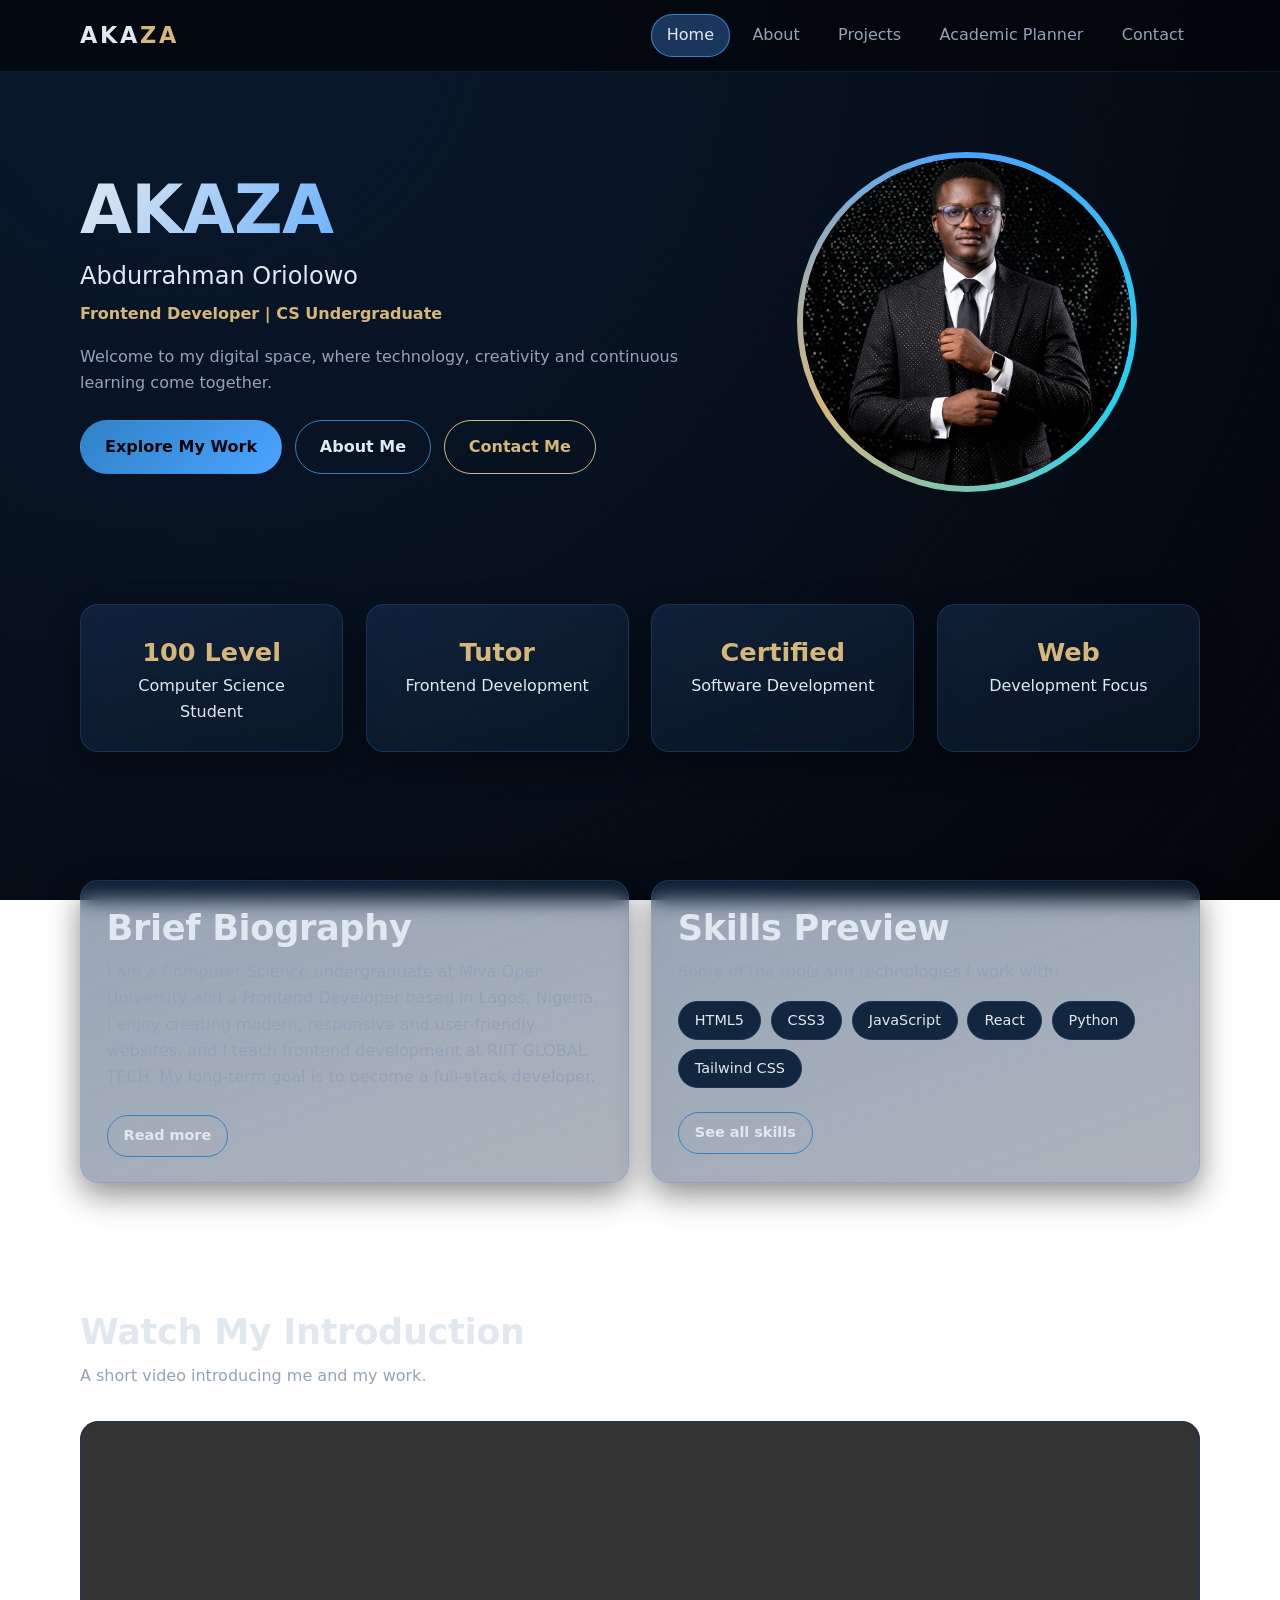
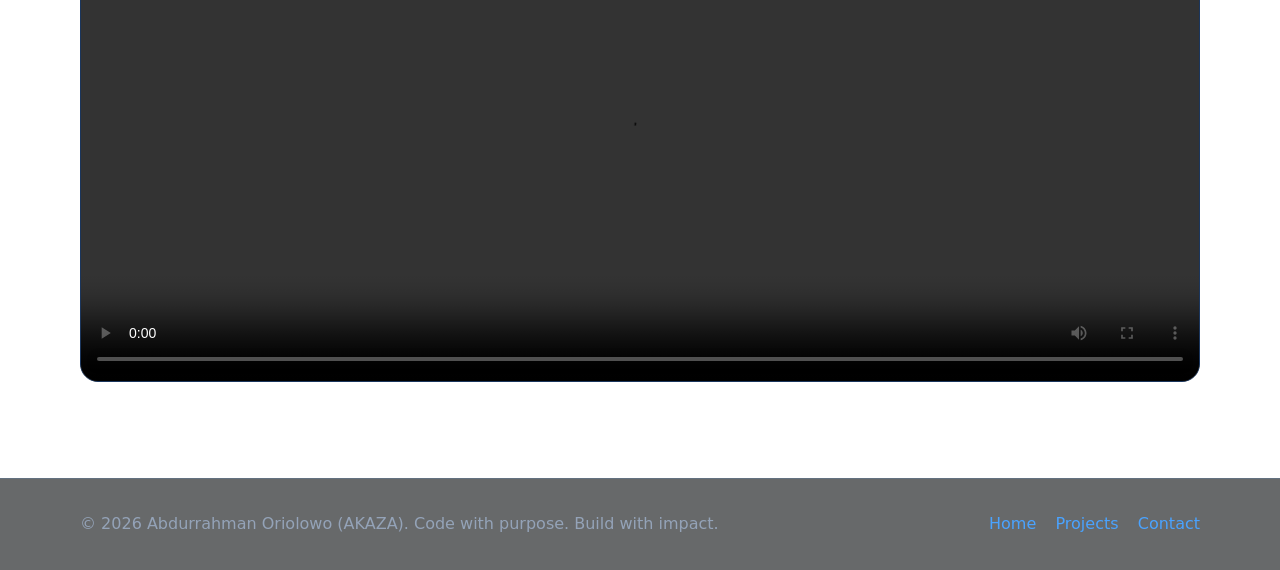
<file: index.html>
<!DOCTYPE html>
<html lang="en">
<head>
  <meta charset="UTF-8">
  <meta name="viewport" content="width=device-width, initial-scale=1.0">
  <meta name="description" content="AKAZA (Abdurrahman Oriolowo) - Frontend Developer and Computer Science undergraduate portfolio.">
  <title>Home | AKAZA</title>
  <link rel="stylesheet" href="css/style.css">
</head>
<body>
  <!-- Header and navigation-->
  <header class="site-header">
    <div class="container nav-bar">
      <a class="logo" href="index.html">AKA<span>ZA</span></a>
      <button class="menu-toggle" id="menuToggle" aria-label="Toggle navigation menu" aria-expanded="false">&#9776;</button>
      <nav aria-label="Main navigation">
        <ul class="nav-links" id="navLinks">
        <li><a href="index.html" class="active" aria-current="page">Home</a></li>
        <li><a href="about.html">About</a></li>
        <li><a href="projects.html">Projects</a></li>
        <li><a href="planner.html">Academic Planner</a></li>
        <li><a href="contact.html">Contact</a></li>
        </ul>
      </nav>
    </div>
  </header>

  <main>

    <!-- Hero section -->
    <section class="hero">
      <div class="container hero-grid">
        <article>
          <h1>AKAZA</h1>
          <p class="name">Abdurrahman Oriolowo</p>
          <p class="title">Frontend Developer | CS Undergraduate</p>
          <p>Welcome to my digital space, where technology, creativity and continuous learning come together.</p>
          <div class="btn-row">
            <a class="btn btn-primary" href="projects.html">Explore My Work</a>
            <a class="btn" href="about.html">About Me</a>
            <a class="btn btn-gold" href="contact.html">Contact Me</a>
          </div>
        </article>
        <figure class="photo-frame">
          <div class="photo-inner">
            <span>Profile Photo</span>
            <img id="profileImg" src="images/project-1.png" alt="Portrait of Abdurrahman Oriolowo (AKAZA)">
          </div>
        </figure>
      </div>
    </section>

    <!-- Statistics -->
    <section>
      <div class="container grid grid-4 reveal">
        <div class="card stat"><strong>100 Level</strong>Computer Science Student</div>
        <div class="card stat"><strong>Tutor</strong>Frontend Development</div>
        <div class="card stat"><strong>Certified</strong>Software Development</div>
        <div class="card stat"><strong>Web</strong>Development Focus</div>
      </div>
    </section>

    <!-- Biography and skills preview -->
    <section>
      <div class="container grid grid-2">
        <article class="card reveal">
          <h2>Brief Biography</h2>
          <p>I am a Computer Science undergraduate at Miva Open University and a Frontend Developer based in Lagos, Nigeria. I enjoy creating modern, responsive and user-friendly websites, and I teach frontend development at RIIT GLOBAL TECH. My long-term goal is to become a full-stack developer.</p>
          <div class="btn-row"><a class="btn btn-small" href="about.html">Read more</a></div>
        </article>
        <aside class="card reveal">
          <h2>Skills Preview</h2>
          <p>Some of the tools and technologies I work with:</p>
          <ul class="chips" style="list-style:none;padding:0"><li class="chip">HTML5</li><li class="chip">CSS3</li><li class="chip">JavaScript</li><li class="chip">React</li><li class="chip">Python</li><li class="chip">Tailwind CSS</li></ul>
          <div class="btn-row"><a class="btn btn-small" href="about.html#skills">See all skills</a></div>
        </aside>
      </div>
    </section>

    <!-- Multimedia section (video) -->
    <section>
      <div class="container reveal">
        <h2>Watch My Introduction</h2>
        <p class="section-intro">A short video introducing me and my work.</p>
        <div class="video-box">
          <video id="introVideo" controls preload="metadata">
            <source src="media/intro.mp4" type="video/mp4">
            Your browser does not support the video tag.
          </video>
        </div>
      </div>
    </section>
  </main>

  <!-- Footer -->
  <footer class="site-footer">
    <div class="container footer-grid">
      <p>&copy; 2026 Abdurrahman Oriolowo (AKAZA). Code with purpose. Build with impact.</p>
      <ul class="footer-links">
        <li><a href="index.html">Home</a></li>
        <li><a href="projects.html">Projects</a></li>
        <li><a href="contact.html">Contact</a></li>
      </ul>
    </div>
  </footer>

  <script src="js/script.js"></script>
</body>
</html>
</file>
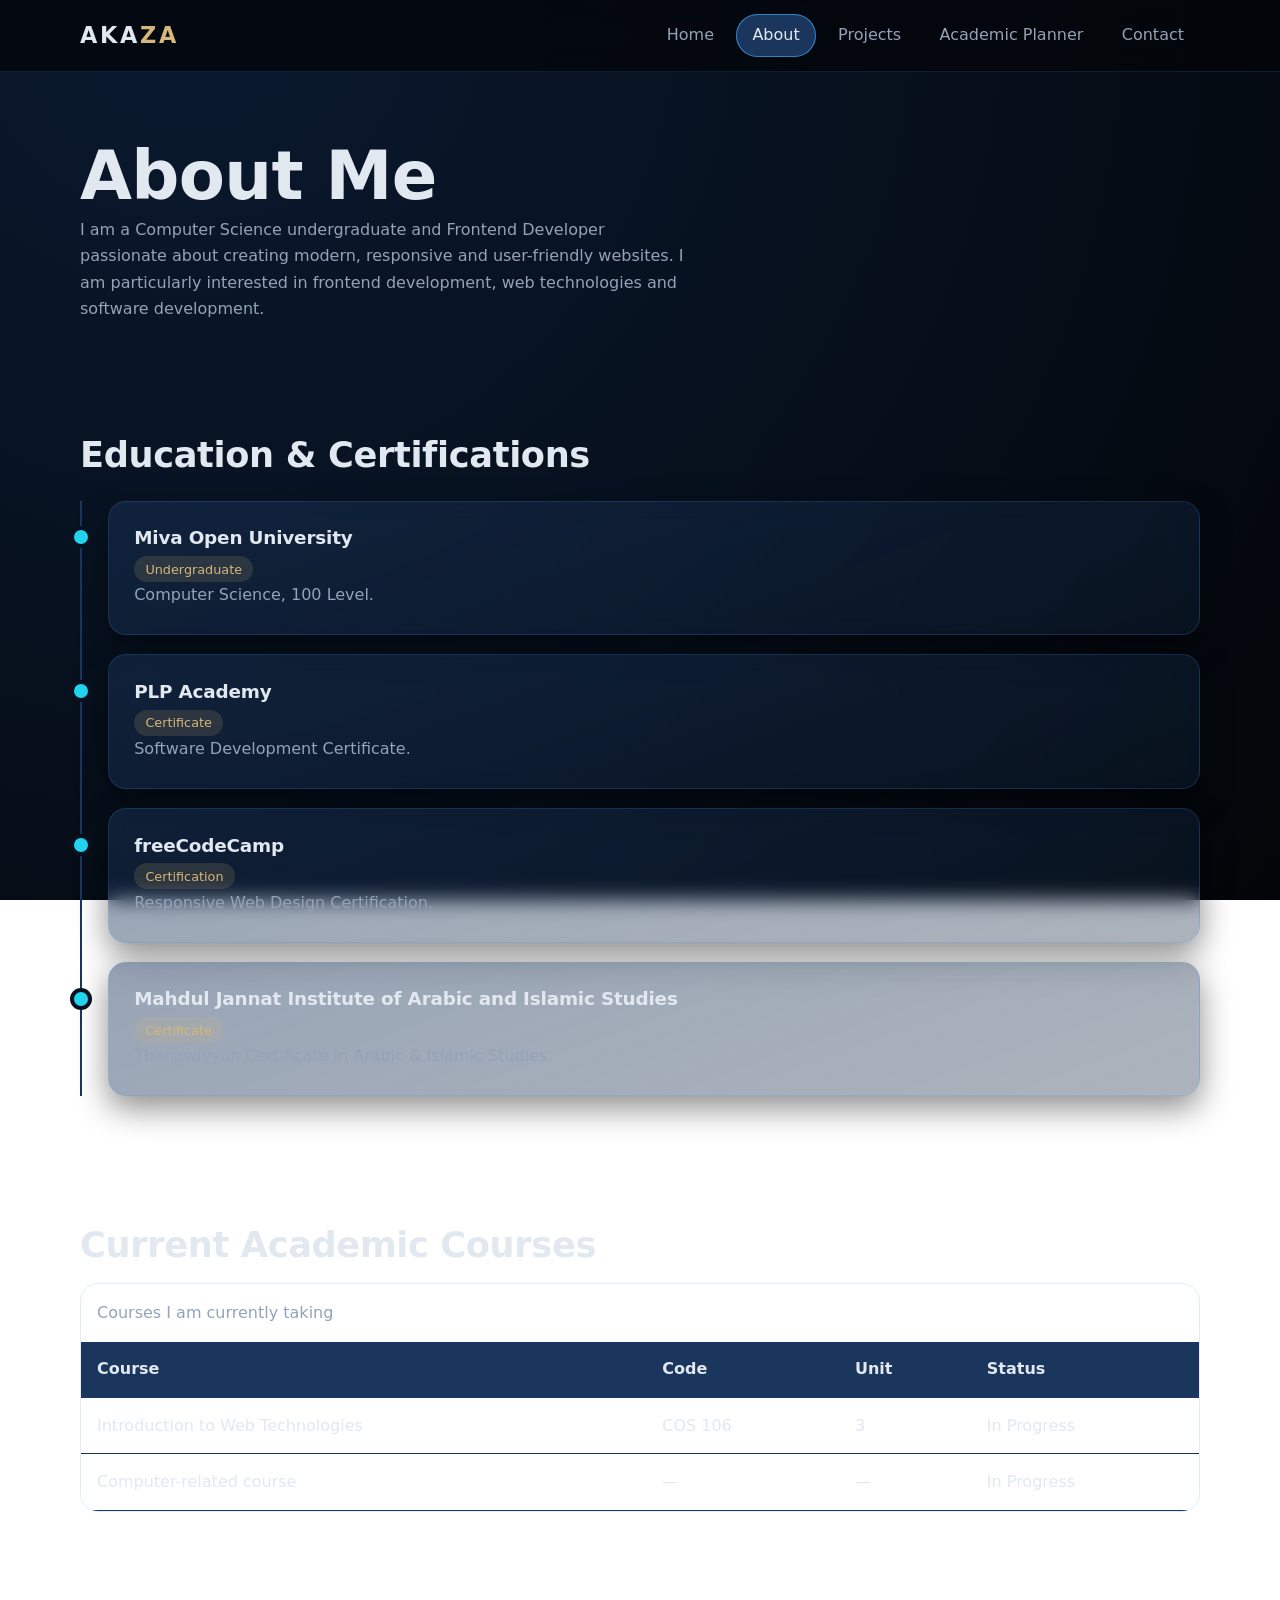
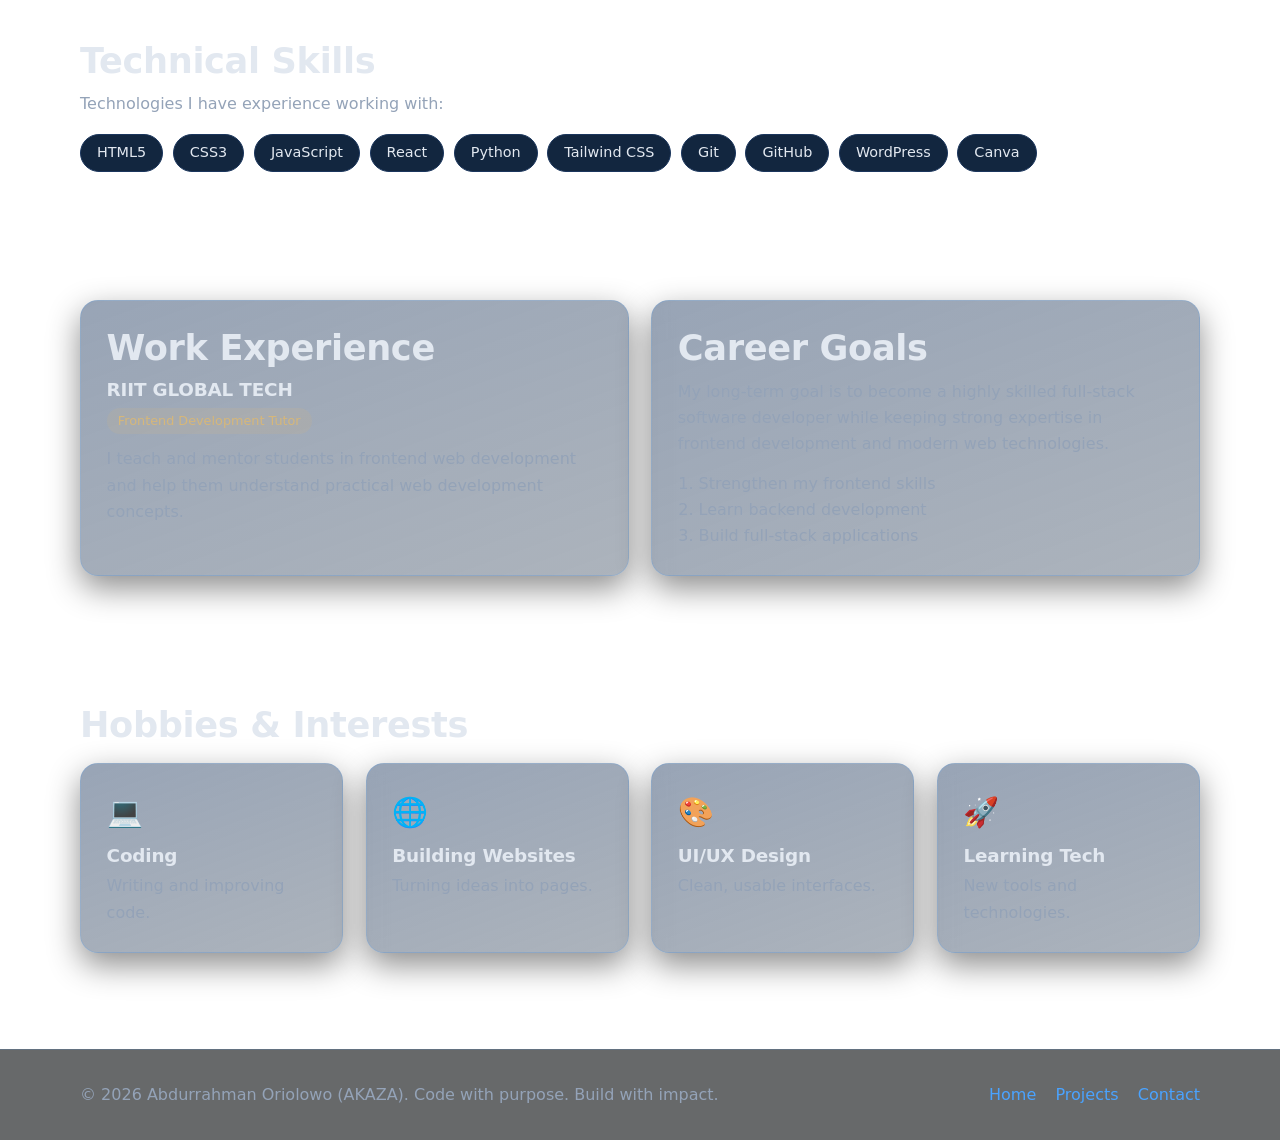
<file: about.html>
<!DOCTYPE html>
<html lang="en">
<head>
  <meta charset="UTF-8">
  <meta name="viewport" content="width=device-width, initial-scale=1.0">
  <meta name="description" content="AKAZA (Abdurrahman Oriolowo) - Frontend Developer and Computer Science undergraduate portfolio.">
  <title>About | AKAZA</title>
  <link rel="stylesheet" href="css/style.css">
</head>
<body>
  <!-- Header and navigation (same on every page) -->
  <header class="site-header">
    <div class="container nav-bar">
      <a class="logo" href="index.html">AKA<span>ZA</span></a>
      <button class="menu-toggle" id="menuToggle" aria-label="Toggle navigation menu" aria-expanded="false">&#9776;</button>
      <nav aria-label="Main navigation">
        <ul class="nav-links" id="navLinks">
        <li><a href="index.html">Home</a></li>
        <li><a href="about.html" class="active" aria-current="page">About</a></li>
        <li><a href="projects.html">Projects</a></li>
        <li><a href="planner.html">Academic Planner</a></li>
        <li><a href="contact.html">Contact</a></li>
        </ul>
      </nav>
    </div>
  </header>

  <main>

    <section class="page-banner">
      <div class="container">
        <h1>About Me</h1>
        <p class="section-intro">I am a Computer Science undergraduate and Frontend Developer passionate about creating modern, responsive and user-friendly websites. I am particularly interested in frontend development, web technologies and software development.</p>
      </div>
    </section>

    <!-- Education -->
    <section>
      <div class="container">
        <h2>Education &amp; Certifications</h2>
        <div class="timeline" style="margin-top:1.5rem">
          <article class="card reveal"><h3>Miva Open University</h3><span class="tag">Undergraduate</span><p>Computer Science, 100 Level.</p></article>
          <article class="card reveal"><h3>PLP Academy</h3><span class="tag">Certificate</span><p>Software Development Certificate.</p></article>
          <article class="card reveal"><h3>freeCodeCamp</h3><span class="tag">Certification</span><p>Responsive Web Design Certification.</p></article>
          <article class="card reveal"><h3>Mahdul Jannat Institute of Arabic and Islamic Studies</h3><span class="tag">Certificate</span><p>Thanawiyyah Certificate in Arabic &amp; Islamic Studies.</p></article>
        </div>
      </div>
    </section>

    <!-- Academic table -->
    <section>
      <div class="container reveal">
        <h2>Current Academic Courses</h2>
        <div class="table-wrap" style="margin-top:1rem">
          <table>
            <caption>Courses I am currently taking</caption>
            <thead><tr><th scope="col">Course</th><th scope="col">Code</th><th scope="col">Unit</th><th scope="col">Status</th></tr></thead>
            <tbody>
              <tr><td>Introduction to Web Technologies</td><td>COS 106</td><td>3</td><td>In Progress</td></tr>
              <tr><td>Computer-related course</td><td>&mdash;</td><td>&mdash;</td><td>In Progress</td></tr>
            </tbody>
          </table>
        </div>
      </div>
    </section>

    <!-- Skills -->
    <section id="skills">
      <div class="container reveal">
        <h2>Technical Skills</h2>
        <p>Technologies I have experience working with:</p>
        <ul class="chips" style="list-style:none;padding:0"><li class="chip">HTML5</li><li class="chip">CSS3</li><li class="chip">JavaScript</li><li class="chip">React</li><li class="chip">Python</li><li class="chip">Tailwind CSS</li><li class="chip">Git</li><li class="chip">GitHub</li><li class="chip">WordPress</li><li class="chip">Canva</li></ul>
      </div>
    </section>

    <!-- Experience and career goals -->
    <section>
      <div class="container grid grid-2">
        <article class="card reveal">
          <h2>Work Experience</h2>
          <h3>RIIT GLOBAL TECH</h3>
          <span class="tag">Frontend Development Tutor</span>
          <p style="margin-top:.8rem">I teach and mentor students in frontend web development and help them understand practical web development concepts.</p>
        </article>
        <article class="card reveal">
          <h2>Career Goals</h2>
          <p>My long-term goal is to become a highly skilled full-stack software developer while keeping strong expertise in frontend development and modern web technologies.</p>
          <ol style="margin-top:.8rem">
            <li>Strengthen my frontend skills</li>
            <li>Learn backend development</li>
            <li>Build full-stack applications</li>
          </ol>
        </article>
      </div>
    </section>

    <!-- Hobbies -->
    <section>
      <div class="container">
        <h2>Hobbies &amp; Interests</h2>
        <div class="grid grid-4" style="margin-top:1rem">
          <div class="card reveal"><div class="icon" aria-hidden="true">&#128187;</div><h3>Coding</h3><p>Writing and improving code.</p></div>
          <div class="card reveal"><div class="icon" aria-hidden="true">&#127760;</div><h3>Building Websites</h3><p>Turning ideas into pages.</p></div>
          <div class="card reveal"><div class="icon" aria-hidden="true">&#127912;</div><h3>UI/UX Design</h3><p>Clean, usable interfaces.</p></div>
          <div class="card reveal"><div class="icon" aria-hidden="true">&#128640;</div><h3>Learning Tech</h3><p>New tools and technologies.</p></div>
        </div>
      </div>
    </section>
  </main>

  <!-- Footer -->
  <footer class="site-footer">
    <div class="container footer-grid">
      <p>&copy; 2026 Abdurrahman Oriolowo (AKAZA). Code with purpose. Build with impact.</p>
      <ul class="footer-links">
        <li><a href="index.html">Home</a></li>
        <li><a href="projects.html">Projects</a></li>
        <li><a href="contact.html">Contact</a></li>
      </ul>
    </div>
  </footer>

  <script src="js/script.js"></script>
</body>
</html>
</file>
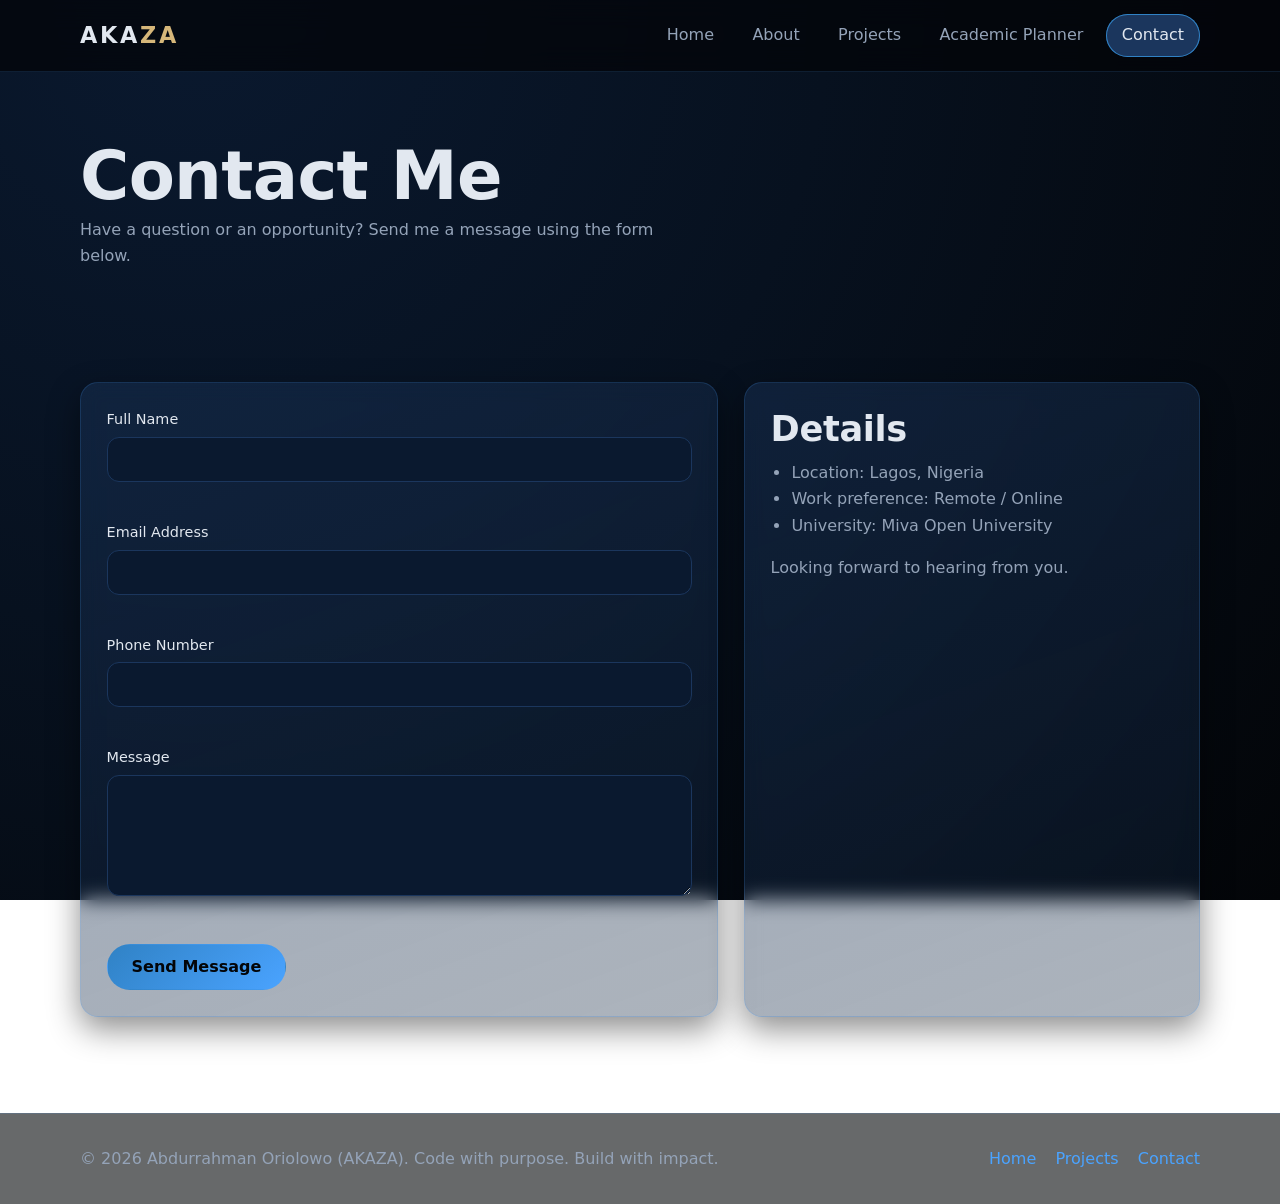
<file: contact.html>
<!DOCTYPE html>
<html lang="en">
<head>
  <meta charset="UTF-8">
  <meta name="viewport" content="width=device-width, initial-scale=1.0">
  <meta name="description" content="AKAZA (Abdurrahman Oriolowo) - Frontend Developer and Computer Science undergraduate portfolio.">
  <title>Contact | AKAZA</title>
  <link rel="stylesheet" href="css/style.css">
</head>
<body>
  <!-- Header and navigation (same on every page) -->
  <header class="site-header">
    <div class="container nav-bar">
      <a class="logo" href="index.html">AKA<span>ZA</span></a>
      <button class="menu-toggle" id="menuToggle" aria-label="Toggle navigation menu" aria-expanded="false">&#9776;</button>
      <nav aria-label="Main navigation">
        <ul class="nav-links" id="navLinks">
        <li><a href="index.html">Home</a></li>
        <li><a href="about.html">About</a></li>
        <li><a href="projects.html">Projects</a></li>
        <li><a href="planner.html">Academic Planner</a></li>
        <li><a href="contact.html" class="active" aria-current="page">Contact</a></li>
        </ul>
      </nav>
    </div>
  </header>

  <main>

    <section class="page-banner">
      <div class="container">
        <h1>Contact Me</h1>
        <p class="section-intro">Have a question or an opportunity? Send me a message using the form below.</p>
      </div>
    </section>
    <section>
      <div class="container contact-grid">
        <form id="contactForm" class="card" novalidate>
          <p class="success" id="successMsg" role="status">Thank you! Your message was validated successfully. (This demo form does not send emails.)</p>
          <div class="field">
            <label for="name">Full Name</label>
            <input type="text" id="name" autocomplete="name">
            <p class="error" id="nameError" role="alert"></p>
          </div>
          <div class="field">
            <label for="email">Email Address</label>
            <input type="text" id="email" autocomplete="email" inputmode="email">
            <p class="error" id="emailError" role="alert"></p>
          </div>
          <div class="field">
            <label for="phone">Phone Number</label>
            <input type="text" id="phone" autocomplete="tel" inputmode="numeric">
            <p class="error" id="phoneError" role="alert"></p>
          </div>
          <div class="field">
            <label for="message">Message</label>
            <textarea id="message" rows="5"></textarea>
            <p class="error" id="messageError" role="alert"></p>
          </div>
          <button type="submit" class="btn btn-primary">Send Message</button>
        </form>
        <aside class="card">
          <h2>Details</h2>
          <ul>
            <li>Location: Lagos, Nigeria</li>
            <li>Work preference: Remote / Online</li>
            <li>University: Miva Open University</li>
          </ul>
          <p style="margin-top:1rem">Looking forward to hearing from you.</p>
        </aside>
      </div>
    </section>
  </main>

  <!-- Footer -->
  <footer class="site-footer">
    <div class="container footer-grid">
      <p>&copy; 2026 Abdurrahman Oriolowo (AKAZA). Code with purpose. Build with impact.</p>
      <ul class="footer-links">
        <li><a href="index.html">Home</a></li>
        <li><a href="projects.html">Projects</a></li>
        <li><a href="contact.html">Contact</a></li>
      </ul>
    </div>
  </footer>

  <script src="js/script.js"></script>
</body>
</html>
</file>
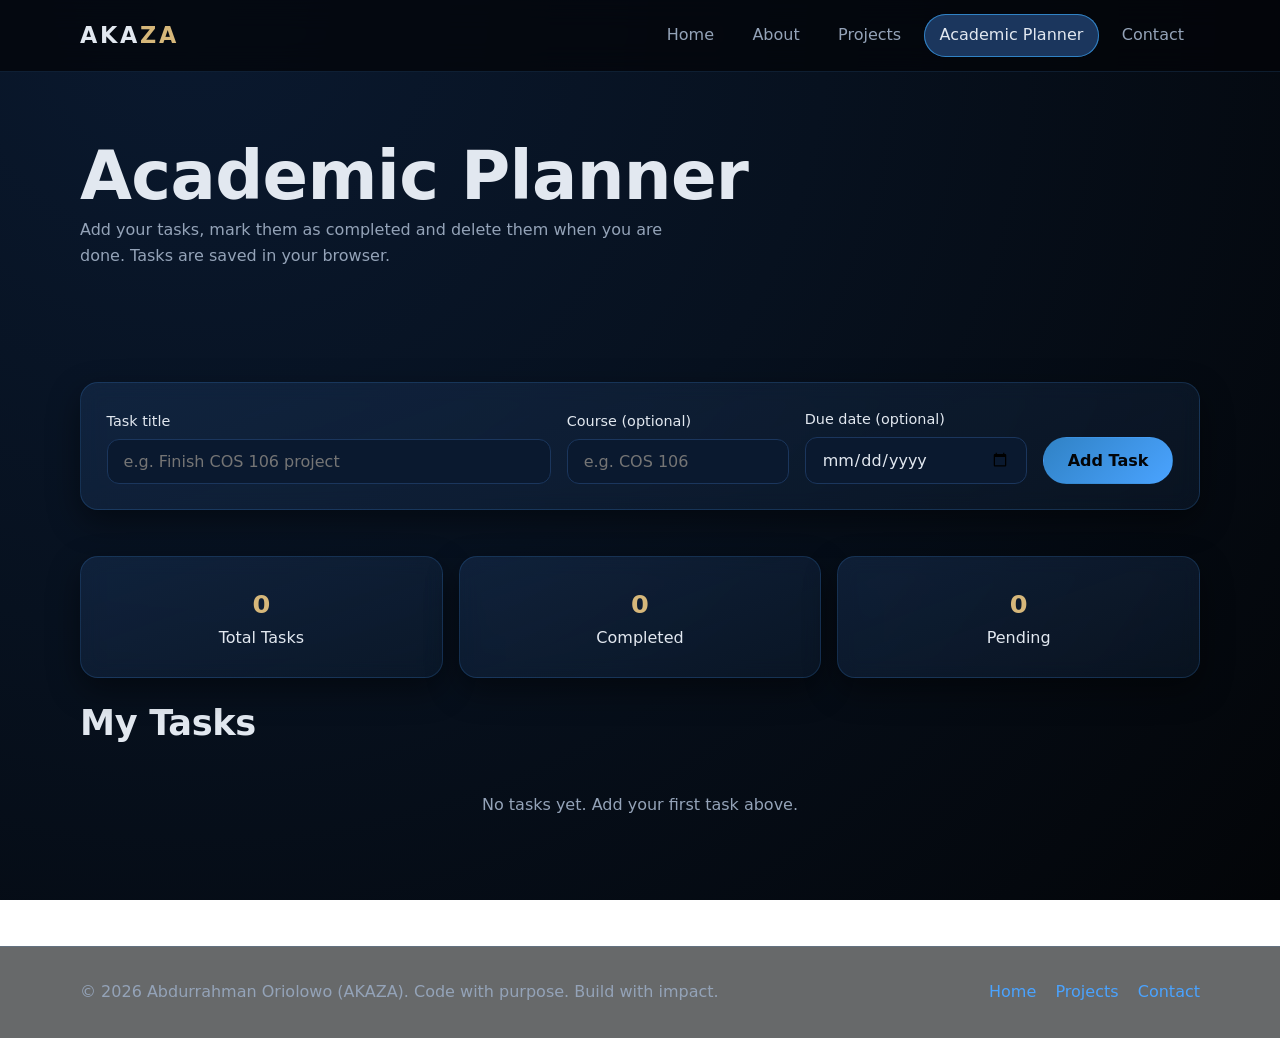
<file: planner.html>
<!DOCTYPE html>
<html lang="en">
<head>
  <meta charset="UTF-8">
  <meta name="viewport" content="width=device-width, initial-scale=1.0">
  <meta name="description" content="AKAZA (Abdurrahman Oriolowo) - Frontend Developer and Computer Science undergraduate portfolio.">
  <title>Academic Planner | AKAZA</title>
  <link rel="stylesheet" href="css/style.css">
</head>
<body>
  <!-- Header and navigation (same on every page) -->
  <header class="site-header">
    <div class="container nav-bar">
      <a class="logo" href="index.html">AKA<span>ZA</span></a>
      <button class="menu-toggle" id="menuToggle" aria-label="Toggle navigation menu" aria-expanded="false">&#9776;</button>
      <nav aria-label="Main navigation">
        <ul class="nav-links" id="navLinks">
        <li><a href="index.html">Home</a></li>
        <li><a href="about.html">About</a></li>
        <li><a href="projects.html">Projects</a></li>
        <li><a href="planner.html" class="active" aria-current="page">Academic Planner</a></li>
        <li><a href="contact.html">Contact</a></li>
        </ul>
      </nav>
    </div>
  </header>

  <main>

    <section class="page-banner">
      <div class="container">
        <h1>Academic Planner</h1>
        <p class="section-intro">Add your tasks, mark them as completed and delete them when you are done. Tasks are saved in your browser.</p>
      </div>
    </section>
    <section>
      <div class="container">
        <form id="taskForm" class="card planner-form" novalidate>
          <div>
            <label for="taskTitle">Task title</label>
            <input type="text" id="taskTitle" placeholder="e.g. Finish COS 106 project">
          </div>
          <div>
            <label for="taskCourse">Course (optional)</label>
            <input type="text" id="taskCourse" placeholder="e.g. COS 106">
          </div>
          <div>
            <label for="taskDue">Due date (optional)</label>
            <input type="date" id="taskDue">
          </div>
          <button type="submit" class="btn btn-primary">Add Task</button>
        </form>
        <p class="error" id="taskError" role="alert"></p>

        <div class="stats-row">
          <div class="card stat"><strong id="statTotal">0</strong>Total Tasks</div>
          <div class="card stat"><strong id="statDone">0</strong>Completed</div>
          <div class="card stat"><strong id="statPending">0</strong>Pending</div>
        </div>

        <h2>My Tasks</h2>
        <ul class="task-list" id="taskList" aria-live="polite" style="margin-top:1rem"></ul>
      </div>
    </section>
  </main>

  <!-- Footer -->
  <footer class="site-footer">
    <div class="container footer-grid">
      <p>&copy; 2026 Abdurrahman Oriolowo (AKAZA). Code with purpose. Build with impact.</p>
      <ul class="footer-links">
        <li><a href="index.html">Home</a></li>
        <li><a href="projects.html">Projects</a></li>
        <li><a href="contact.html">Contact</a></li>
      </ul>
    </div>
  </footer>

  <script src="js/script.js"></script>
</body>
</html>
</file>
<file: css/style.css>
/* ===== AKAZA Portfolio - COS 106 Term Project ===== */
/* 1. Colour variables (consistent palette) */
:root {
  --void: #030508;
  --deep: #07111F;
  --midnight: #0A192F;
  --glass: #12263F;
  --slate: #1B365D;
  --blue: #3082C5;
  --electric: #4AA3FF;
  --platinum: #E2E8F0;
  --silver: #94A3B8;
  --gold: #D6B77A;
  --cyan: #22D3EE;
  --radius: 18px;
  --shadow: 0 12px 32px rgba(0, 0, 0, .45);
}

/* 2. Base styles */
* { box-sizing: border-box; margin: 0; padding: 0; }
html { scroll-behavior: smooth; }
body {
  font-family: "Segoe UI", system-ui, -apple-system, Roboto, Arial, sans-serif;
  background: radial-gradient(circle at 15% 0%, var(--midnight), var(--deep) 45%, var(--void));
  background-attachment: fixed;
  color: var(--platinum);
  line-height: 1.65;
  min-height: 100vh;
}
img, video { max-width: 100%; display: block; }
a { color: var(--electric); text-decoration: none; transition: color .25s; }
a:hover { color: var(--cyan); }
h1, h2, h3 { line-height: 1.2; letter-spacing: -.01em; }
h1 { font-size: clamp(2.4rem, 7vw, 4.2rem); }
h2 { font-size: clamp(1.5rem, 4vw, 2.2rem); margin-bottom: .6rem; }
h3 { font-size: 1.15rem; margin-bottom: .4rem; }
p { color: var(--silver); }
ul, ol { padding-left: 1.3rem; color: var(--silver); }
:focus-visible { outline: 3px solid var(--cyan); outline-offset: 3px; }
.container { width: min(1120px, 92%); margin: 0 auto; }
section { padding: 4rem 0; }
.section-intro { max-width: 60ch; margin-bottom: 2rem; }
.gold { color: var(--gold); }

/* 3. Navigation (Flexbox) */
.site-header {
  position: sticky; top: 0; z-index: 50;
  background: rgba(3, 5, 8, .75);
  backdrop-filter: blur(14px);
  border-bottom: 1px solid rgba(74, 163, 255, .15);
}
.nav-bar { display: flex; align-items: center; justify-content: space-between; padding: .9rem 0; }
.logo { font-weight: 800; font-size: 1.4rem; letter-spacing: .12em; color: var(--platinum); }
.logo span { color: var(--gold); }
.nav-links { display: flex; gap: .4rem; list-style: none; padding: 0; }
.nav-links a {
  display: block; padding: .5rem 1rem; border-radius: 999px;
  color: var(--silver); transition: background .25s, color .25s;
}
.nav-links a:hover { background: var(--glass); color: var(--platinum); }
.nav-links a.active { background: var(--slate); color: var(--platinum); box-shadow: inset 0 0 0 1px var(--blue); }
.menu-toggle {
  display: none; background: var(--glass); color: var(--platinum);
  border: 1px solid var(--slate); border-radius: 10px;
  font-size: 1.4rem; width: 46px; height: 42px; cursor: pointer;
}

/* 4. Buttons */
.btn {
  display: inline-block; padding: .8rem 1.5rem; border-radius: 999px; font-weight: 600;
  border: 1px solid var(--blue); background: transparent; color: var(--platinum);
  cursor: pointer; font-size: 1rem; font-family: inherit;
  transition: transform .25s, background .25s, box-shadow .25s;
}
.btn:hover { transform: translateY(-3px); background: var(--slate); color: #fff; }
.btn-primary { background: linear-gradient(135deg, var(--blue), var(--electric)); border-color: transparent; color: var(--void); }
.btn-primary:hover { background: linear-gradient(135deg, var(--electric), var(--cyan)); color: var(--void); box-shadow: 0 8px 24px rgba(34, 211, 238, .3); }
.btn-small { padding: .5rem 1rem; font-size: .9rem; }
.btn-gold { border-color: var(--gold); color: var(--gold); }
.btn-gold:hover { background: var(--gold); color: var(--void); }
.btn-row { display: flex; flex-wrap: wrap; gap: .8rem; margin-top: 1.5rem; }

/* 5. Glass cards (Grid) */
.card {
  background: linear-gradient(160deg, rgba(27, 54, 93, .45), rgba(18, 38, 63, .35));
  border: 1px solid rgba(74, 163, 255, .18);
  border-radius: var(--radius); padding: 1.6rem;
  backdrop-filter: blur(10px); box-shadow: var(--shadow);
  transition: transform .3s, border-color .3s;
}
.card:hover { transform: translateY(-6px); border-color: var(--electric); }
.grid { display: grid; gap: 1.4rem; }
.grid-2 { grid-template-columns: repeat(2, 1fr); }
.grid-3 { grid-template-columns: repeat(3, 1fr); }
.grid-4 { grid-template-columns: repeat(4, 1fr); }
.icon { font-size: 1.8rem; margin-bottom: .5rem; }

/* 6. Hero */
.hero { padding: 5rem 0 3rem; }
.hero-grid { display: grid; grid-template-columns: 1.3fr 1fr; gap: 3rem; align-items: center; }
.hero h1 { background: linear-gradient(120deg, var(--platinum), var(--electric) 60%, var(--cyan)); -webkit-background-clip: text; background-clip: text; color: transparent; }
.hero .name { font-size: 1.5rem; color: var(--platinum); margin-top: .4rem; }
.hero .title { color: var(--gold); font-weight: 600; margin: .3rem 0 1rem; }
.photo-frame {
  position: relative; width: min(340px, 80%); aspect-ratio: 1; margin: 0 auto;
  border-radius: 50%; padding: 6px;
  background: conic-gradient(var(--electric), var(--cyan), var(--gold), var(--electric));
}
.photo-inner {
  position: relative; width: 100%; height: 100%; border-radius: 50%;
  background: var(--glass); overflow: hidden;
  display: flex; align-items: center; justify-content: center; text-align: center;
  color: var(--silver); font-weight: 600;
}
.photo-inner img { position: absolute; inset: 0; width: 100%; height: 100%; object-fit: cover; }

/* 7. Stats and skill chips */
.stat { text-align: center; }
.stat strong { display: block; font-size: 1.6rem; color: var(--gold); }
.chips { display: flex; flex-wrap: wrap; gap: .6rem; margin-top: 1rem; }
.chip {
  padding: .4rem 1rem; border-radius: 999px; font-size: .9rem;
  background: var(--glass); border: 1px solid var(--slate); color: var(--platinum);
  transition: transform .25s, border-color .25s;
}
.chip:hover { transform: translateY(-3px); border-color: var(--cyan); }

/* 8. Page banner, timeline, tables */
.page-banner { padding: 4rem 0 1rem; }
.timeline { border-left: 2px solid var(--slate); padding-left: 1.6rem; display: grid; gap: 1.2rem; }
.timeline .card { position: relative; }
.timeline .card::before {
  content: ""; position: absolute; left: -2.15rem; top: 1.8rem;
  width: 14px; height: 14px; border-radius: 50%; background: var(--cyan); box-shadow: 0 0 0 4px var(--deep);
}
.tag { display: inline-block; padding: .15rem .7rem; border-radius: 999px; font-size: .8rem; background: rgba(214, 183, 122, .15); color: var(--gold); }
.table-wrap { overflow-x: auto; border-radius: var(--radius); border: 1px solid rgba(74, 163, 255, .18); }
table { width: 100%; border-collapse: collapse; min-width: 480px; }
caption { text-align: left; padding: 1rem; color: var(--silver); }
th, td { padding: .9rem 1rem; text-align: left; border-bottom: 1px solid var(--slate); }
th { background: var(--slate); color: var(--platinum); }
tbody tr:hover { background: rgba(48, 130, 197, .12); }

/* 9. Projects */
.project img { width: 100%; aspect-ratio: 16 / 9; object-fit: cover; border-radius: 12px; margin-bottom: 1rem; background: var(--glass); }

/* 10. Video */
.video-box { border-radius: var(--radius); overflow: hidden; border: 1px solid var(--slate); background: var(--void); }
.video-box video { width: 100%; }
.video-msg { display: none; padding: 1.2rem; text-align: center; color: var(--gold); }

/* 11. Planner */
.planner-form { display: grid; grid-template-columns: 2fr 1fr 1fr auto; gap: 1rem; align-items: end; }
label { display: block; font-size: .9rem; margin-bottom: .3rem; color: var(--platinum); }
input, textarea {
  width: 100%; padding: .75rem 1rem; border-radius: 12px; font-family: inherit; font-size: 1rem;
  background: var(--midnight); color: var(--platinum); border: 1px solid var(--slate);
  transition: border-color .25s, box-shadow .25s;
}
input:focus, textarea:focus { outline: none; border-color: var(--cyan); box-shadow: 0 0 0 3px rgba(34, 211, 238, .2); }
input.invalid, textarea.invalid { border-color: #f87171; }
.stats-row { display: grid; grid-template-columns: repeat(3, 1fr); gap: 1rem; margin: 1.5rem 0; }
.task-list { list-style: none; padding: 0; display: grid; gap: .9rem; }
.task {
  display: flex; align-items: center; justify-content: space-between; gap: 1rem; flex-wrap: wrap;
  padding: 1rem 1.2rem; border-radius: 14px; background: rgba(18, 38, 63, .6);
  border: 1px solid var(--slate); border-left: 4px solid var(--gold);
  animation: slide-in .35s ease;
}
.task.done { border-left-color: var(--cyan); opacity: .75; }
.task.done .task-title { text-decoration: line-through; color: var(--silver); }
.task-title { font-weight: 600; color: var(--platinum); }
.task-meta { font-size: .85rem; color: var(--silver); }
.task-actions { display: flex; gap: .5rem; }
.empty { text-align: center; padding: 2rem; color: var(--silver); }
@keyframes slide-in { from { opacity: 0; transform: translateY(10px); } to { opacity: 1; transform: none; } }

/* 12. Contact */
.contact-grid { display: grid; grid-template-columns: 1.4fr 1fr; gap: 1.6rem; }
.field { margin-bottom: 1.1rem; }
.error { color: #f87171; font-size: .85rem; min-height: 1.1rem; margin-top: .25rem; }
.success { display: none; padding: 1rem; border-radius: 12px; margin-bottom: 1rem; background: rgba(34, 211, 238, .12); border: 1px solid var(--cyan); color: var(--cyan); }

/* 13. Footer */
.site-footer { border-top: 1px solid rgba(74, 163, 255, .15); padding: 2rem 0; margin-top: 2rem; background: rgba(3, 5, 8, .6); }
.footer-grid { display: flex; justify-content: space-between; flex-wrap: wrap; gap: 1rem; align-items: center; }
.footer-links { display: flex; gap: 1.2rem; list-style: none; padding: 0; }

/* 14. Scroll fade-in (class added by JavaScript) */
.js .reveal { opacity: 0; transform: translateY(24px); transition: opacity .7s ease, transform .7s ease; }
.js .reveal.visible { opacity: 1; transform: none; }

/* 15. Responsive: Tablet (max 1024px) */
@media (max-width: 1024px) {
  .grid-4, .grid-3 { grid-template-columns: repeat(2, 1fr); }
  .planner-form { grid-template-columns: 1fr 1fr; }
  .planner-form .btn { grid-column: span 2; }
}

/* Mobile (max 768px) */
@media (max-width: 768px) {
  section { padding: 2.6rem 0; }
  .menu-toggle { display: block; }
  .nav-bar { position: relative; }
  .nav-links {
    display: none; position: absolute; top: 100%; left: -4vw; right: -4vw;
    flex-direction: column; padding: 1rem 4vw; background: var(--void);
    border-bottom: 1px solid var(--slate);
  }
  .nav-links.open { display: flex; }
  .hero { padding-top: 2.5rem; }
  .hero-grid, .contact-grid, .grid-2, .grid-3 { grid-template-columns: 1fr; }
  .hero-grid .photo-frame { order: -1; width: min(240px, 70%); }
  .footer-grid { flex-direction: column; text-align: center; }
}

/* Small phones (max 480px) */
@media (max-width: 480px) {
  .grid-4, .stats-row, .planner-form { grid-template-columns: 1fr; }
  .planner-form .btn { grid-column: auto; }
  .btn { width: 100%; text-align: center; }
  .btn-small { width: auto; }
  .task-actions { width: 100%; }
  .task-actions .btn { flex: 1; }
}

/* Large desktop */
@media (min-width: 1440px) { html { font-size: 18px; } }

@media (prefers-reduced-motion: reduce) {
  * { animation: none !important; transition: none !important; scroll-behavior: auto !important; }
  .js .reveal { opacity: 1; transform: none; }
}
</file>
